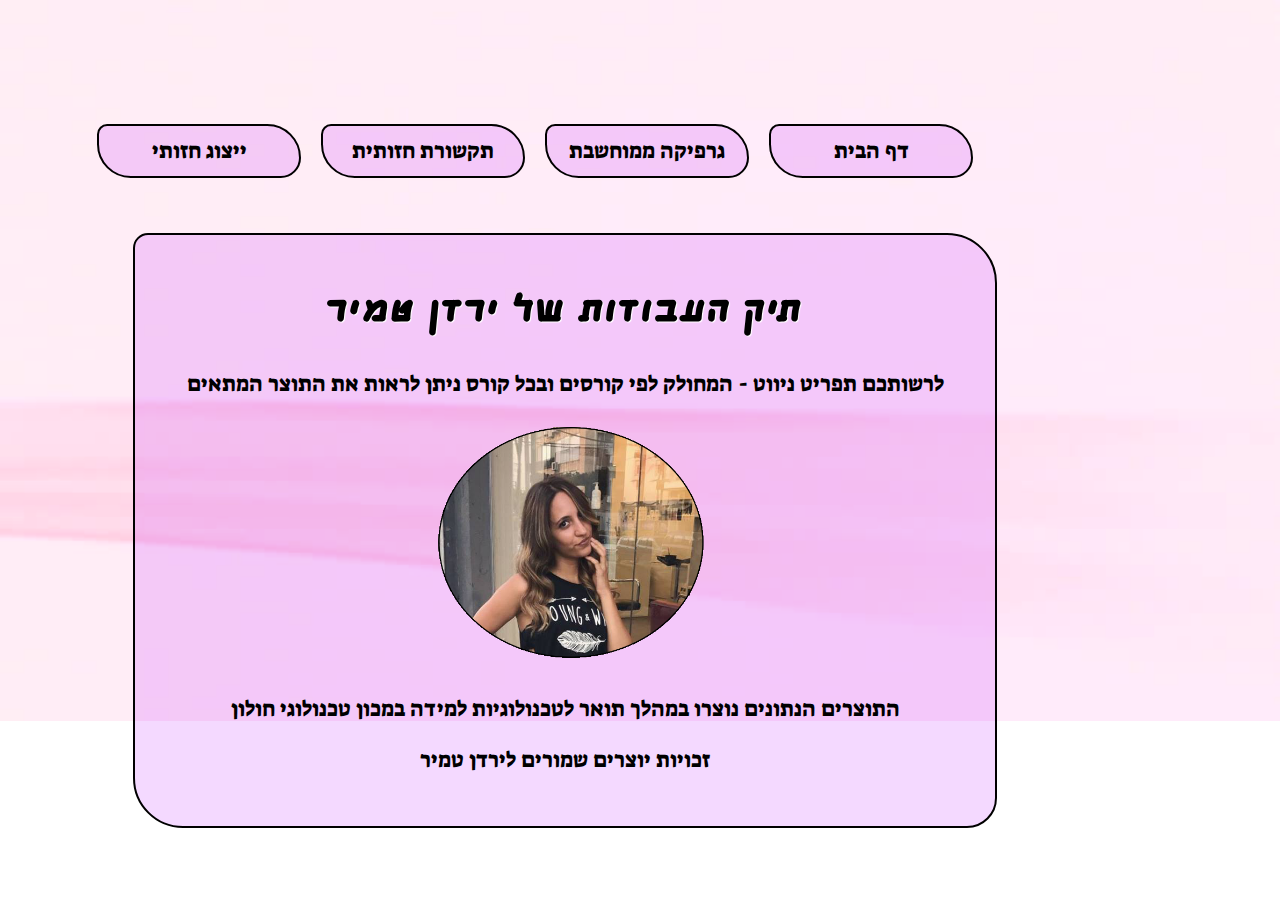
<file: MiddleProjectYardenTamir/index.html>
﻿<!doctype html>
<html id="o" lang="">
<head>
    <meta charset="utf-8" />
    <title>תיק העבודות של ירדן טמיר</title>
    <meta name="description" content="אתר תיק העבודות של ירדן טמיר במסגרת תואר טכנולוגיות למידה" />
    <meta name="keywords" content="ירדן טמיר, ירדן, טמיר, תיק עבודות" />
    <meta name="author" content="ירדן טמיר" />
    <meta name="viewport" content="width=device-width, initial-scale=1.0, user-scalable=yes">

    <!-- CSS -->
    <!--<link href="styles/reset.css" rel="stylesheet" />-->
    <link href="styles/myStyle.css" rel="stylesheet" />


    <!-- Scripts -->
    <script src="jScripts/jquery-1.12.0.min.js"></script>

</head>
<body>
    <div id="container">
        <div id="navdiv">
            <nav>
                <ul>
                    <li>
                        <a href="index.html">דף הבית</a>
                    </li>
                    <li> <a href="graphic.html">גרפיקה ממוחשבת</a> </li>
                    <li> <a href="tiksuret.html">תקשורת חזותית</a> </li>
                    <li> <a href="yetzug.html">ייצוג חזותי</a> </li>
                </ul>
            </nav>
        </div>
            <div id="homepage">
                <h1>תיק העבודות של ירדן טמיר</h1>
                <p>לרשותכם תפריט ניווט - המחולק לפי קורסים ובכל קורס ניתן לראות את התוצר המתאים</p>
                <img src="images/yarden2.png" />
                <p>התוצרים הנתונים נוצרו במהלך תואר לטכנולוגיות למידה במכון טכנולוגי חולון</p>
                <p>זכויות יוצרים שמורים לירדן טמיר</p>

            </div>
        </div>
</body>
</html>
</file>
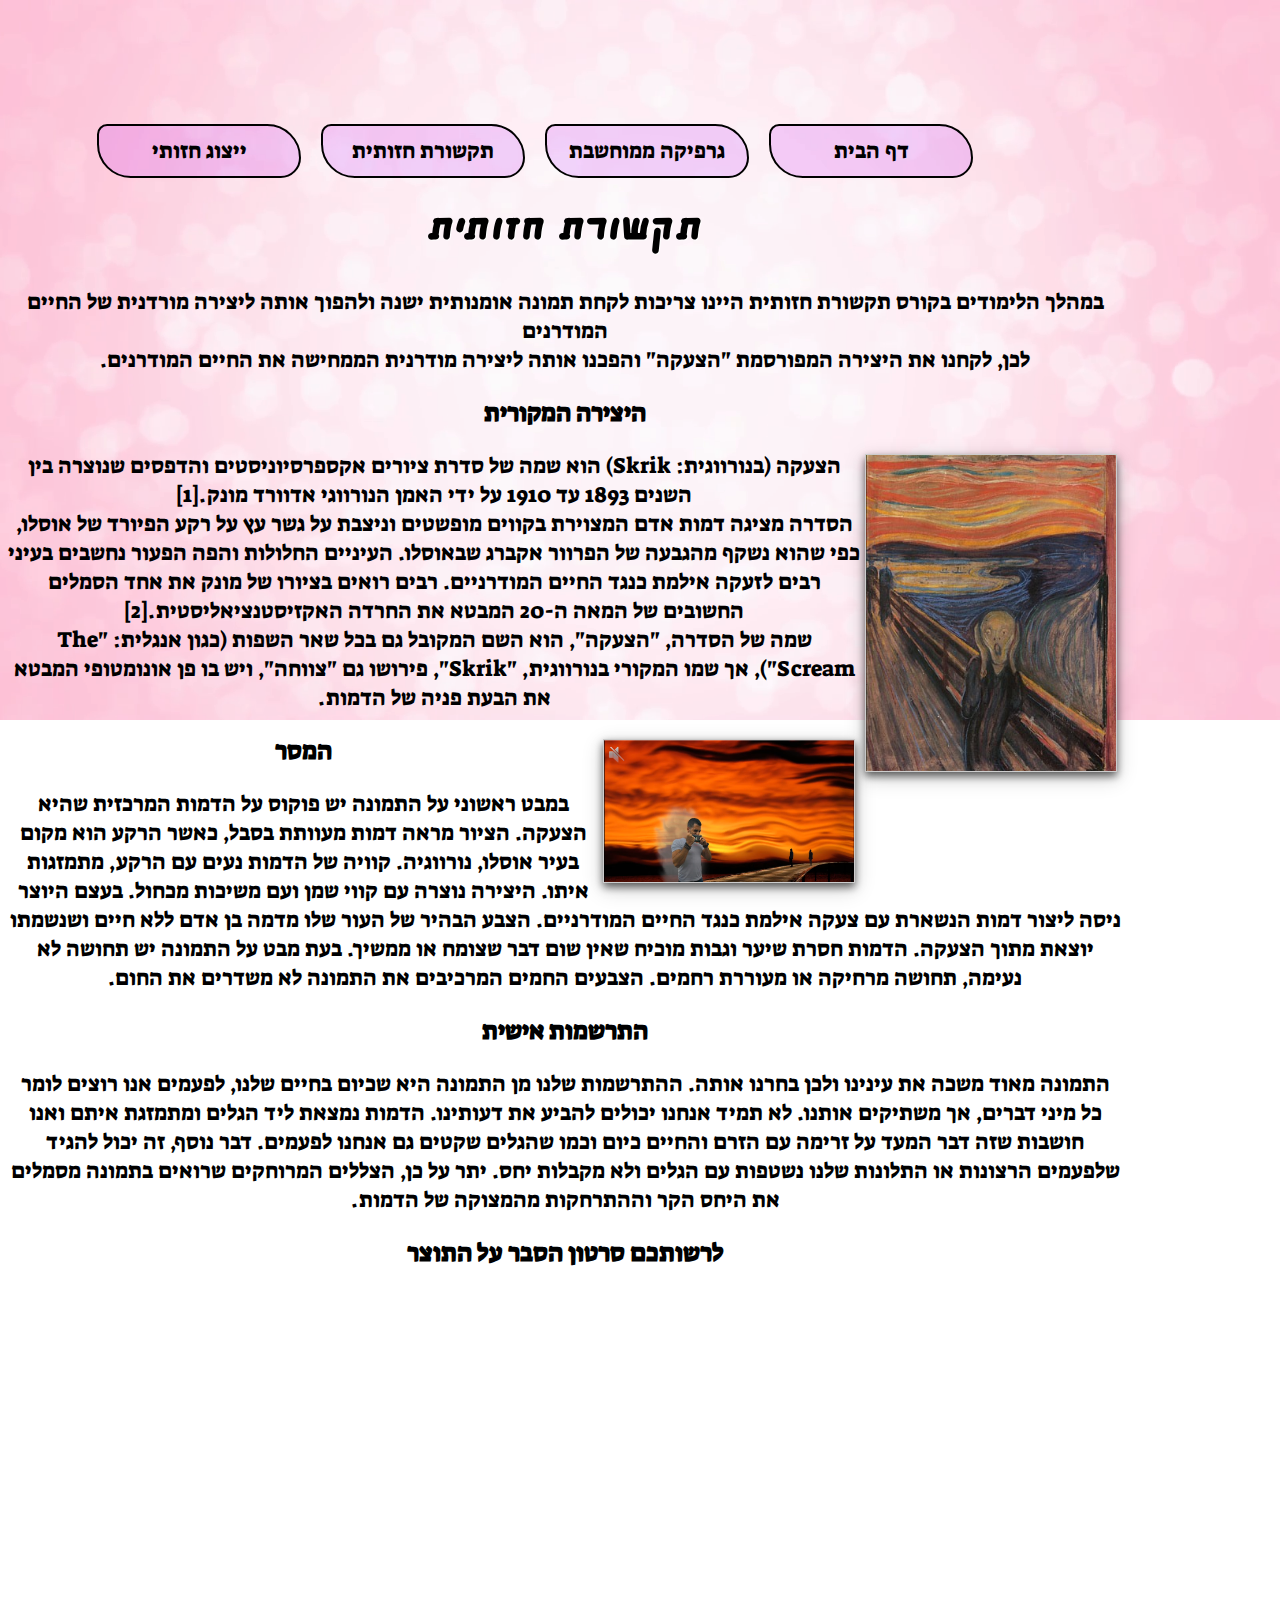
<file: MiddleProjectYardenTamir/tiksuret.html>
﻿<!DOCTYPE html>
<html>
<head>
    <meta charset="utf-8" />
    <title>תיק העבודות של ירדן טמיר</title>
    <!-- CSS -->
    <!--<link href="styles/reset.css" rel="stylesheet" />-->
    <link href="styles/myStyle.css" rel="stylesheet" />
</head>
<body>
    <div id="navdiv">
        <nav>
            <ul>
                <li>
                    <a href="index.html">דף הבית</a>
                </li>
                <li> <a href="graphic.html">גרפיקה ממוחשבת</a> </li>
                <li> <a href="tiksuret.html">תקשורת חזותית</a> </li>
                <li> <a href="yetzug.html">ייצוג חזותי</a> </li>
            </ul>
        </nav>
    </div>
    <div class="tiksuret">
        <h1>תקשורת חזותית</h1>
        <p>במהלך הלימודים בקורס תקשורת חזותית היינו צריכות לקחת תמונה אומנותית ישנה ולהפוך אותה ליצירה מורדנית של החיים המודרנים<br /> לכן, לקחנו את היצירה המפורסמת "הצעקה" והפכנו אותה ליצירה מודרנית הממחישה את החיים המודרנים.</p>
        <h2>היצירה המקורית</h2>
        <div class="responsive">
            <div class="gallery">
                <a target="_blank" href="images/the shout original.jpg">
                    <img src="images/the shout original.jpg" />
                </a>
            </div>
        </div>
        <p>
            הצעקה (בנורווגית: Skrik) הוא שמה של סדרת ציורים אקספרסיוניסטים והדפסים שנוצרה בין השנים 1893 עד 1910 על ידי האמן הנורווגי אדוורד מונק.[1]
<br />
            הסדרה מציגה דמות אדם המצוירת בקווים מופשטים וניצבת על גשר עץ על רקע הפיורד של אוסלו, כפי שהוא נשקף מהגבעה של הפרוור אקברג שבאוסלו. העיניים החלולות והפה הפעור נחשבים בעיני רבים לזעקה אילמת כנגד החיים המודרניים. רבים רואים בציורו של מונק את אחד הסמלים החשובים של המאה ה-20 המבטא את החרדה האקזיסטנציאליסטית.[2]
<br />
            שמה של הסדרה, "הצעקה", הוא השם המקובל גם בכל שאר השפות (כגון אנגלית: "The Scream"), אך שמו המקורי בנורווגית, "Skrik", פירושו גם "צווחה", ויש בו פן אונומטופי המבטא את הבעת פניה של הדמות.
        </p>
        <div class="responsive">
            <div class="gallery">
                <a target="_blank" href="images/theshout.png">
                    <img src="images/theshout.png" />
                </a>
            </div>
        </div>
        <h2>המסר</h2>
        <p>במבט ראשוני על התמונה יש פוקוס על הדמות המרכזית שהיא הצעקה. הציור מראה דמות מעוותת בסבל, כאשר הרקע הוא מקום בעיר אוסלו, נורווגיה. קוויה של הדמות נעים עם הרקע, מתמזגות איתו. היצירה נוצרה עם קווי שמן ועם משיכות מכחול. בעצם היוצר ניסה ליצור דמות הנשארת עם צעקה אילמת כנגד החיים המודרניים. הצבע הבהיר של העור שלו מדמה בן אדם ללא חיים ושנשמתו יוצאת מתוך הצעקה. הדמות חסרת שיער וגבות מוכיח שאין שום דבר שצומח או ממשיך. בעת מבט על התמונה יש תחושה לא נעימה, תחושה מרחיקה או מעוררת רחמים. הצבעים החמים המרכיבים את התמונה לא משדרים את החום.</p>
        <h2>התרשמות אישית</h2>
        <p>התמונה מאוד משכה את עינינו ולכן בחרנו אותה. ההתרשמות שלנו מן התמונה היא שכיום בחיים שלנו, לפעמים אנו רוצים לומר כל מיני דברים, אך משתיקים אותנו. לא תמיד אנחנו יכולים להביע את דעותינו. הדמות נמצאת ליד הגלים ומתמזגת איתם ואנו חושבות שזה דבר המעד על זרימה עם הזרם והחיים כיום וכמו שהגלים שקטים גם אנחנו לפעמים. דבר נוסף, זה יכול להגיד שלפעמים הרצונות או התלונות שלנו נשטפות עם הגלים ולא מקבלות יחס. יתר על כן, הצללים המרוחקים שרואים בתמונה מסמלים את היחס הקר וההתרחקות מהמצוקה של הדמות.</p>
        <div id="tiksuret">
            <div class="video">
                <h2>לרשותכם סרטון הסבר על התוצר</h2>
                <iframe width="560" height="315"
                        src="https://www.youtube.com/embed/eBUmExWH_GY" frameborder="0" allow="autoplay; encrypted-media" allowfullscreen></iframe>
            </div>
        </div>
    </div>
</body>
</html>
</file>
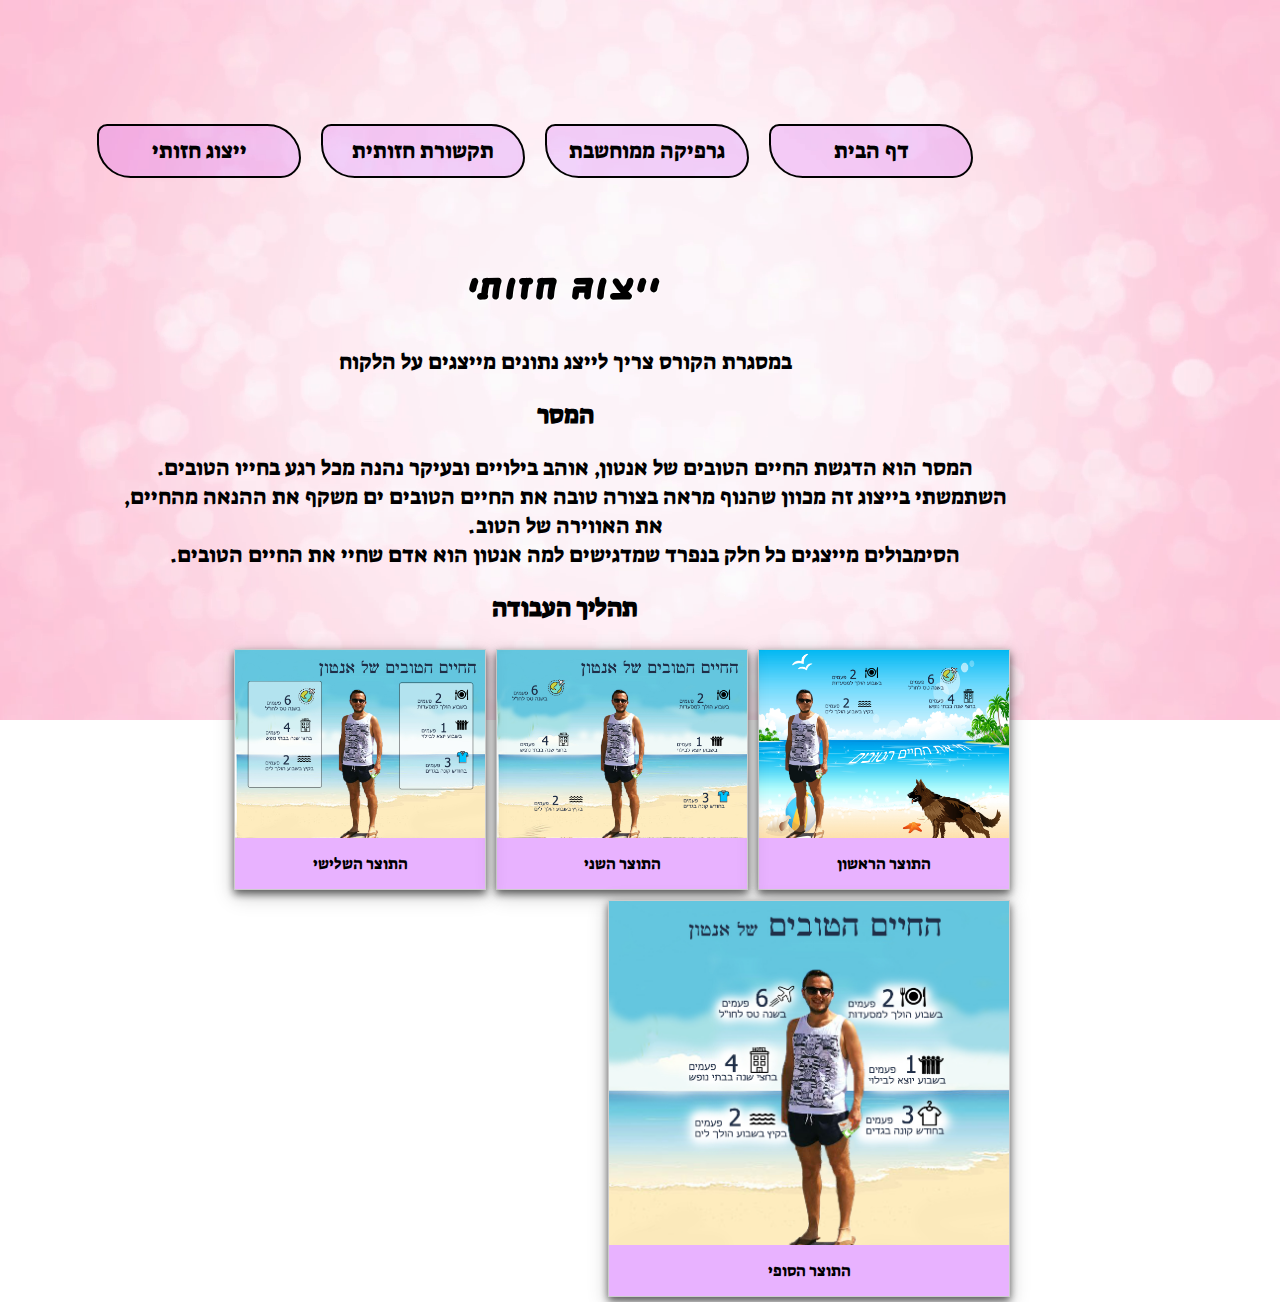
<file: MiddleProjectYardenTamir/yetzug.html>
﻿<!DOCTYPE html>
<html>
<head>
    <meta charset="utf-8" />
    <title>תיק העבודות של ירדן טמיר</title>
    <!-- CSS -->
    <!--<link href="styles/reset.css" rel="stylesheet" />-->
    <link href="styles/myStyle.css" rel="stylesheet" />
</head>
<body>
    <div id="navdiv">
        <nav>
            <ul>
                <li>
                    <a href="index.html">דף הבית</a>
                </li>
                <li> <a href="graphic.html">גרפיקה ממוחשבת</a> </li>
                <li> <a href="tiksuret.html">תקשורת חזותית</a> </li>
                <li> <a href="yetzug.html">ייצוג חזותי</a> </li>
            </ul>
        </nav>
    </div>
    <div class="Wbackground">
        <h1>ייצוג חזותי</h1>
        <p>במסגרת הקורס צריך לייצג נתונים מייצגים על הלקוח</p>
        <h2>המסר</h2>
        <p>
            המסר הוא הדגשת החיים הטובים של אנטון, אוהב בילויים ובעיקר נהנה מכל רגע בחייו הטובים.<br />
            השתמשתי בייצוג זה מכוון שהנוף מראה בצורה טובה את החיים הטובים ים משקף את ההנאה מהחיים, את האווירה של הטוב.<br />
            הסימבולים מייצגים כל חלק בנפרד שמדגישים למה אנטון הוא אדם שחיי את החיים הטובים.<br />
        </p>
        <h2>תהליך העבודה</h2>
        <div class="responsive">
            <div class="gallery">
                <a target="_blank" href="images/anton.jpg">
                    <img src="images/anton.jpg" alt="Post" class="center" width="300" height="200">
                </a>
                <div class="desc">התוצר הראשון</div>
            </div>
        </div>
        <div class="responsive">
            <div class="gallery">
                <a target="_blank" href="images/anton2.jpg">
                    <img src="images/anton2.jpg" alt="Post" class="center" width="300" height="200">
                </a>
                <div class="desc">התוצר השני</div>
            </div>
        </div>
        <div class="responsive">
            <div class="gallery">
                <a target="_blank" href="images/anton3.jpg">
                    <img src="images/anton3.jpg" alt="Post" class="center" width="300" height="200">
                </a>
                <div class="desc">התוצר השלישי</div>
            </div>
        </div>
        <div class="responsive">
            <div class="gallery" id="bigger">
                <a target="_blank" href="images/anton11111.jpg">
                    <img src="images/anton11111.jpg" alt="Post" class="center" width="300" height="200">
                </a>
                <div class="desc">התוצר הסופי</div>
            </div>
            </div>
        </div>
</body>
</html>
</file>
<file: MiddleProjectYardenTamir/styles/myStyle.css>
@font-face {
    font-family: 'SuezOne-Regular';
    src: url('../fonts/SuezOne-Regular.eot');
    src: url('../fonts/SuezOne-Regular.ttf') format('truetype'), url('../fonts/SuezOne-Regular.eot') format('embedded-opentype');
    font-weight: normal;
    font-style: normal;
}
@font-face {
    font-family: 'Nehama';
    src: url('../fonts/new/Nehama.eot');
    src: url('../fonts/new/Nehama.ttf') format('truetype'), url('../fonts/new/Nehama.eot') format('embedded-opentype');
    font-weight: normal;
    font-style: normal;
}

    body {
    direction: rtl;
    padding-right: 150px;
    padding-top: 100px;
    color: black;
    text-align: center;
    font-family: Arial;
    -webkit-mask-attachment: fixed;
    font-family:SuezOne-Regular;
}
html {
    background-image: url('../images/pink.png');
    background-repeat: no-repeat;
    background-size: 100%;
    background-attachment: fixed;
}
#o {
    background-image: url('../images/newpink.jpg');
    background-repeat: no-repeat;
    background-size: 100%;
    background-attachment: fixed;
}

ul {
    list-style: none;
}
    #container img {
        width:290px;
    }
nav ul li {
    display: block;
    float: right;
    color:black;
}
    nav ul li a {
        display: block;
        background-color: rgba(178, 0, 255, 0.15);
        color: black;
        width: 200px;
        height: 40px;
        padding-top: 10px;
        text-decoration: none;
        text-align: center;
        margin-right: 20px;
        border: black solid 2px;
        border-radius: 15px 50px 30px;
        font-size: 22px;
    }

h1 {
    font-size: 50px;
    margin-top: 20px;
    text-shadow: 1px 1px 1px white;
    font-family: Nehama;
    letter-spacing:2px;
}
p {
    font-size: 22px;
}
h2 {
    font-size: 25px;
    font-family: SuezOne-Regular;
}

#navdiv {
    display:inline-block;
    position:absolute center;
}
nav ul li a:hover {
    background-color: palevioletred;
    display: inline-block;
    -moz-transform: scale(1.2);
    -webkit-transform: scale(1.2);
    -o-transform: scale(1.2);
    -ms-transform: scale(1.2);
    transform: scale(1.2);
}
nav ul li a:active {
    background-color: deeppink;
}

.gallery {
    margin: 5px;
    border: 1px solid #ccc;
    float: right;
    width: 250px;
    box-shadow: 0 4px 8px 0 rgba(0, 0, 0, 0.6), 0 6px 20px 0 rgba(0, 0, 0, 0.19);
    text-align: center;
    background: rgba(178, 0, 255, 0.3);
    display: table-cell;
    vertical-align: middle;
    display: grid;
    grid-column-gap: 50px;
    color:black;
}

div.gallery:hover {
    border: 1px solid #777;
    filter: contrast(150%);
    // Browser Specific -webkit-filter: contrast(150%);
    -moz-filter: contrast(150%);
    -o-filter: contrast(150%);
    -ms-filter: contrast(150%);
}

    div.gallery img {
        width: 100%;
        height: auto;
        display: block;
    }
  

div.desc {
    padding: 25px;
    text-align: center;
}

div.gallery {
    border: 1px solid #ccc;
}

    div.gallery:hover {
        border: 1px solid #777;
        background-color: palevioletred;
    }

    div.gallery img {
        width: 100%;
        height: auto;
    }

div.desc {
    padding: 15px;
    text-align: center;
}


.responsive {
    margin: 0 auto;
}

@media only screen and (max-width: 700px) {
    .responsive {
        width: 49.99999%;
        margin: 2px 0;
    }
}

@media only screen and (max-width: 500px) {
    .responsive {
        width: 100%;
    }
}

.gallery {
    vertical-align: middle;
    text-align: center;
    display: block;
    float: right;
}

#homepage {
    background: rgba(178, 0, 255, 0.15);
    border: solid black 2px;
    border-radius: 15px 50px 30px;
    width: 800px;
    height: auto;
    margin: 0 auto;
    margin-top: 50px;
    padding: 30px;

}
.music {
    display: inline-block;
    margin-left: auto;
    margin-right: auto;
    width: 50%;
}
#bigger {
    width:400px;
    margin-left:50px;
}
.Wbackground .video {
    display: inline-block;
    margin-left: auto;
    margin-right: auto;
    width: 50%;
    text-align: center;
}
.Wbackground {
    border-radius: 15px 50px 30px;
    width: 900px;
    height: auto;
    margin: 0 auto;
    margin-top: 30px;
    padding: 30px;
}
</file>
